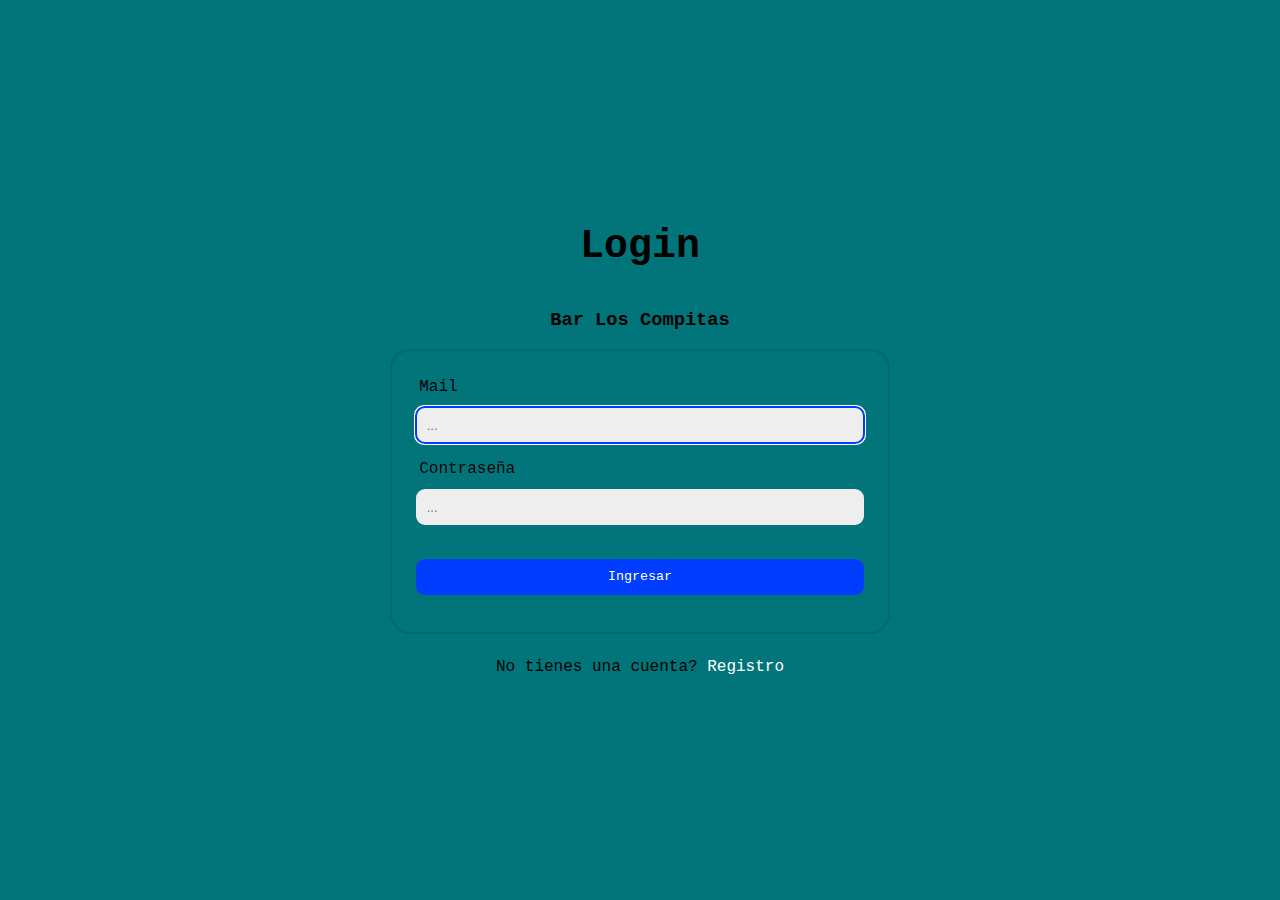
<file: index.html>
<!DOCTYPE html>
<html lang="es">
<head>
    <meta charset="UTF-8">
    <meta http-equiv="X-UA-Compatible" content="IE=edge">
    <meta name="viewport" content="width=device-width, initial-scale=1.0">
    <!-- aca conectamos nuestra carpeta de css de styles-->
    <link rel="stylesheet" href="css/styles.css">
    <title>Bar Los Compitas</title>
</head>
<body>
    <section>
        <h1>Bienvenido</h1>
        <h2>Bar Los Compitas</h2>
        <button id="logout">Ingresar</button>
    </section>
    <!-- desde aca conectamos a nuestros archivos javaScritp-->
    <!-- Tambien conectamos nuestro JavaScript con la API Fetch y jsonplaceholder/user-->
    <script src="js/index.js">
        let url = 'https://jsonplaceholder.typicode.com/users/';
          fetch(url)
              .then( response => response.json() )
              .then( data => mostrarData(data) )
              .catch( error => console.log(error) )
  
          const mostrarData = (data) => {
              console.log(data)
              let body = ""
              for (var i = 0; i < data.length; i++) {      
                 body+=`<tr><td>${data[i].name}</td><td>${data[i].email}</td><td>${data[i].password}</td></tr>`
              }
              document.getElementById('data').innerHTML = body
              //console.log(body)
          }
           
      </script>>
</body>
</html>
</file>
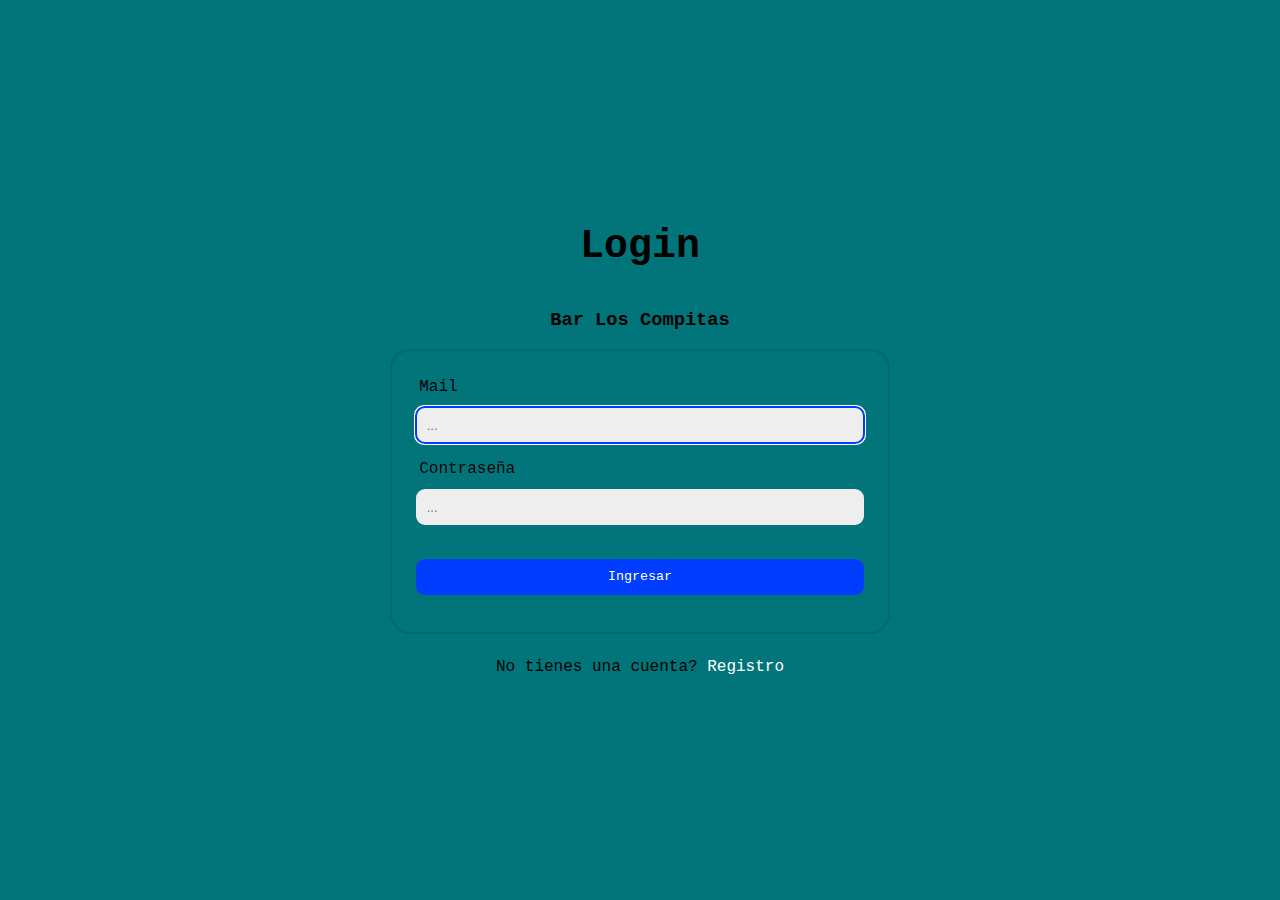
<file: login.html>
<!DOCTYPE html>
<html lang="es">
<head>
    <meta charset="UTF-8">
    <meta http-equiv="X-UA-Compatible" content="IE=edge">
    <meta name="viewport" content="width=device-width, initial-scale=1.0">
    <link rel="stylesheet" href="css/styles.css">
    <title>Login</title>
</head>
<body>
    <section>
        <h2>Login</h2>
        <h3>Bar Los Compitas</h3> 
        <br>
        <form id="loginForm">
            <label>Mail</label>
            <input type="email" placeholder="..." id="email" required autofocus>
            <label>Contraseña</label>
            <input type="password" placeholder="..." id="password" required>
            <input class="ingresar" type="submit" value="Ingresar">
        </form>
        <p>No tienes una cuenta? <a class="registro" href="signup.html">Registro</a></p>
    </section>
    <script src="js/login.js"></script>
</body>
</html>
</file>
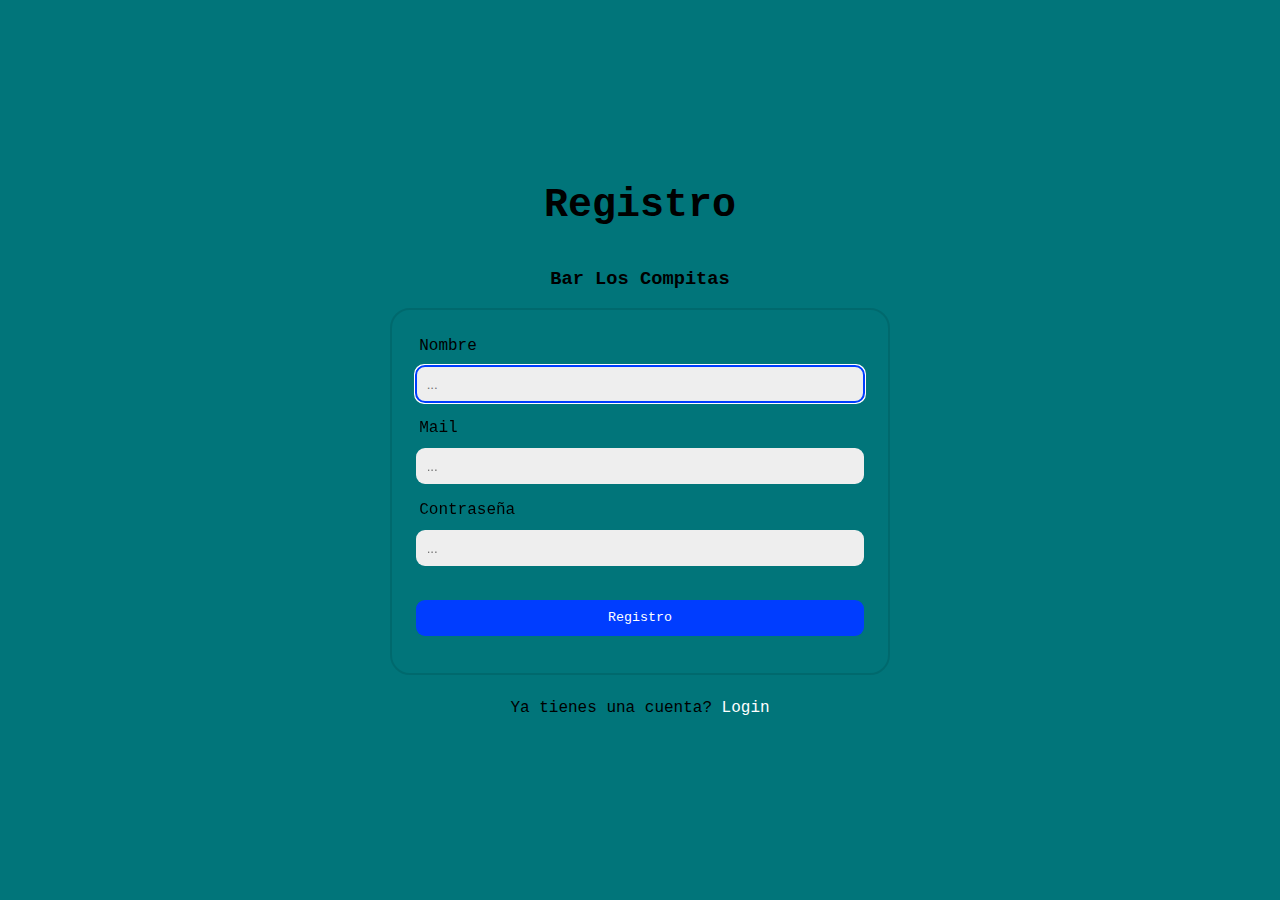
<file: signup.html>
<!DOCTYPE html>
<html lang="es">
<head>
    <meta charset="UTF-8">
    <meta http-equiv="X-UA-Compatible" content="IE=edge">
    <meta name="viewport" content="width=device-width, initial-scale=1.0">
    <link rel="stylesheet" href="css/styles.css">
    <title>Registro</title>
</head>
<body>
    <section>
        <h2>Registro</h2>
        <h3>Bar Los Compitas</h3>
        <br>
        <form id="signupForm">
            <label>Nombre</label>
            <input type="text" placeholder="..." id="name" required autofocus>
            <label>Mail</label>
            <input type="email" placeholder="..." id="email" required>
            <label>Contraseña</label>
            <input type="password" placeholder="..." id="password" required>
            <input class= "register" type="submit" value="Registro">
        </form>
        <p>Ya tienes una cuenta? <a class="login" href="login.html">Login</a></p>
    </section>
    <script src="js/signup.js"></script>
</body>
</html>
</file>
<file: css/styles.css>
:root{
    --font-mono: ui-monospace, Menlo, Monaco, 'Cascadia Mono', 'Segoe UI Mono',
    'Roboto Mono', 'Oxygen Mono', 'Ubuntu Monospace', 'Source Code Pro',
    'Fira Mono', 'Droid Sans Mono', 'Courier New', monospace;
    --transition: all 0.1s cubic-bezier(0.645, 0.045, 0.355, 1)
}

* {
    margin:0;
    padding:0;
    box-sizing:border-box;
}

body{
    font-family: var(--font-mono);
    background-color: #01757A;
}

section{
    display:flex;
    flex-wrap: wrap;
    height: 100vh;
    align-items: center;
    justify-content: center;
    flex-direction: column;
    padding: 1em;
}

section h1{
    font-size: 3em;
}

section h2{
    text-align:center;
    width: 100%;
    margin-bottom: 1em;
    font-size: 2.5em
}

section form{
    padding: 1.5em;
    display:flex;
    flex-wrap: wrap;
    max-width: 500px;
    border-radius: 20px;
    border: 2px solid rgba(0,0,0,.1);
}

section form label{
    width: 100%;
    padding: 0.2em;
    margin-bottom: 0.5em;
}

section form input{
    width: 100%;
    margin-bottom: 1em;
    padding: 0.8em;
    border-radius: 9px;
    border: none;
    outline-color: #003DFF;
    background-color: #eee;
}

section form input[type='submit']{
    margin-top: 1.5em;
    background-color: #003DFF;
    color: #fff;
    font-family: var(--font-mono);
    transition: var(--transition);
} 

section form input[type='submit']:active{
    transform: scale(0.97);
}

section p{
    margin-top: 1.5em;

}


section p a{
    text-decoration: none;
    color: #ffffff;
}

.ingresar:hover{
    background-color: #0bcb08;
}

.registro:hover{
    color: #0805c8;
}

.register:hover{
    background-color: #0bcb08;
}

.login:hover{
    color: #0805c8;
}


/* Home */

section button{
    background-color: #003DFF;
    color: #fff;
    font-family: var(--font-mono);
    transition: var(--transition);
    border: none;
    padding: 0.5em 1em;
    border-radius: 9px;
    margin-top: 1.5em;
    font-size: 1em;
}
</file>
